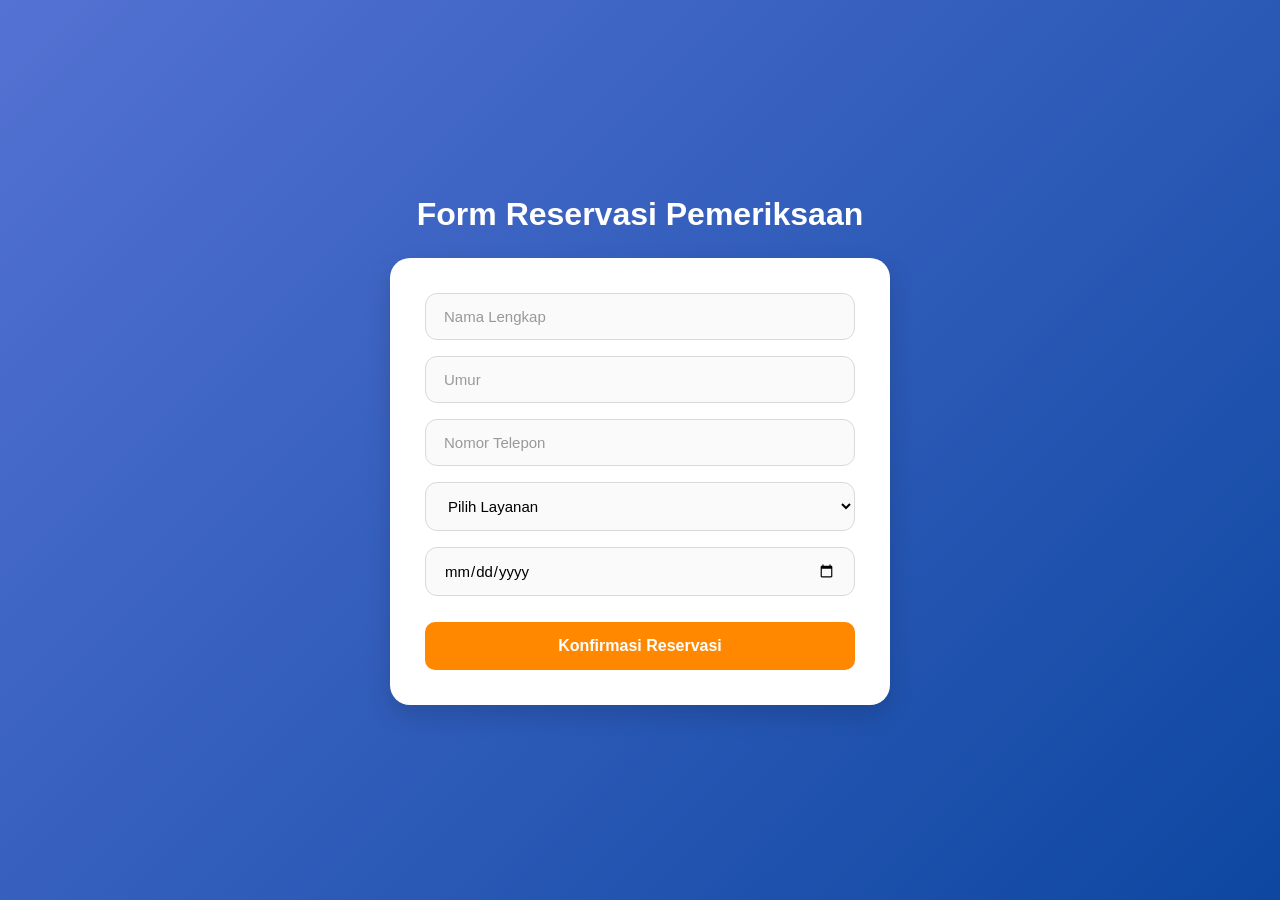
<file: reservasi.html>
<!DOCTYPE html>
<html lang="id">
<head>
  <meta charset="UTF-8">
  <meta name="viewport" content="width=device-width, initial-scale=1.0">
  <link rel="stylesheet" href="styleResev.css">
  <title>Reservasi</title>
</head>
<body>

  <section class="reservation-page">
    <h1>Form Reservasi Pemeriksaan</h1>

    <form class="reservation-form">
        <input id="nama" type="text" placeholder="Nama Lengkap" required>

        <input id="umur" type="number" placeholder="Umur" required>

        <input id="telepon" type="tel" placeholder="Nomor Telepon" required>

        <select id="layanan" required>
          <option value="" selected disabled>
            Pilih Layanan
          </option>

          <option value="Pemeriksaan Umum">
            Pemeriksaan Kesehatan Umum
          </option>

          <option value="Dokter Spesialis">
            Konsultasi Dokter Spesialis
          </option>

          <option value="Laboratorium">
            Pemeriksaan Laboratorium
          </option>

          <option value="Vaksinasi">
            Vaksinasi
          </option>

          <option value="Medical Check Up">
            Medical Check Up
          </option>
        </select>

        <input id="tanggal" type="date" required>

        <button type="submit" class="cta">
          Konfirmasi Reservasi
        </button>
    </form>
  </section>

    <div id="popup" class="popup">
        <div class="popup-content">
            <h2>✓ Reservasi Berhasil</h2>

            <p>
            Data Anda telah kami terima.<br>
            Silakan menunggu untuk dihubungi oleh pihak SehatKita++.
            </p>

            <button id="closePopup" class="cta">
            OK
            </button>
        </div>
    </div>

</body>
<script src="script.js"></script>
</html>
</file>
<file: styleResev.css>
* {
  margin: 0;
  padding: 0;
  box-sizing: border-box;
  font-family: Arial, sans-serif;
}

body {
  min-height: 100vh;

  display: flex;
  justify-content: center;
  align-items: center;

  background: linear-gradient(
    135deg,
    #5472d3,
    #0d47a1
  );

  padding: 20px;
}


/* Container */

.reservation-page {
  width: 100%;
  max-width: 500px;
}

/* Judul */

.reservation-page h1 {
  text-align: center;
  color: white;
  margin-bottom: 25px;

  font-size: 2rem;
  font-weight: 700;
}

/* Card Form */

.reservation-form {
  background: white;

  padding: 35px;

  border-radius: 20px;

  display: flex;
  flex-direction: column;
  gap: 16px;

  box-shadow:
    0 10px 25px rgba(0, 0, 0, 0.15);
}

.reservation-form input {
  width: 100%;
  padding: 14px 18px;

  font-size: 15px;

  border: 1.5px solid #d9d9d9;
  border-radius: 12px;

  background: #fafafa;

  transition: all 0.25s ease;
}

.reservation-form input::placeholder {
  color: #999;
}

.reservation-form input:focus {
  outline: none;

  background: #fff;

  border-color: #0d47a1;

  box-shadow: 0 0 0 3px rgba(13, 71, 161, 0.1);
}

.reservation-form select {
  width: 100%;

  padding: 14px 18px;

  border: 1.5px solid #d9d9d9;

  border-radius: 12px;

  background: #fafafa;

  font-size: 15px;

  cursor: pointer;

  transition: all 0.25s ease;
}

.reservation-form select:focus {
  outline: none;

  background: #fff;

  border-color: #0d47a1;

  box-shadow: 0 0 0 3px rgba(13, 71, 161, 0.1);
}

/* Button */

.cta {
  margin-top: 10px;

  width: 100%;
  padding: 15px;

  border: none;
  border-radius: 10px;

  background: #ff8800;
  color: white;

  font-size: 16px;
  font-weight: bold;

  cursor: pointer;

  transition: 0.25s;
}

.cta:hover {
  background: #e67700;
  transform: translateY(-2px);
}

/* Popup */

.popup {
  display: none;

  position: fixed;
  inset: 0;

  background: rgba(0, 0, 0, 0.55);

  justify-content: center;
  align-items: center;

  z-index: 1000;
}

.popup-content {
  background: white;

  width: 90%;
  max-width: 420px;

  padding: 35px;

  border-radius: 20px;

  text-align: center;

  animation: popupShow 0.3s ease;
}

.popup-content h2 {
  color: #0d47a1;
  margin-bottom: 15px;
}

.popup-content p {
  color: #555;
  line-height: 1.7;
  margin-bottom: 20px;
}

@keyframes popupShow {
  from {
    opacity: 0;
    transform: translateY(15px);
  }

  to {
    opacity: 1;
    transform: translateY(0);
  }
}
</file>
